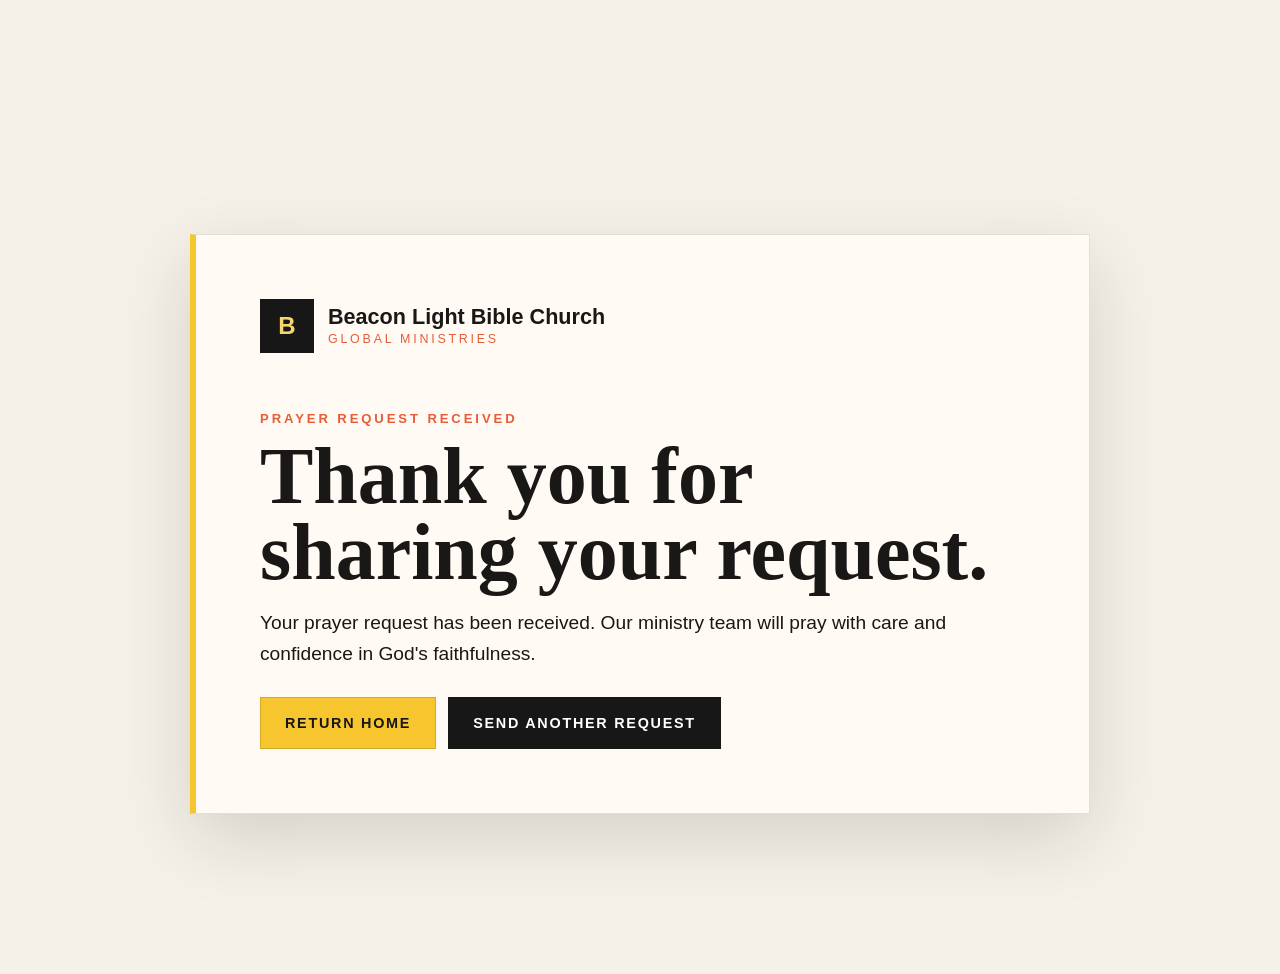
<file: thank-you.html>
<!DOCTYPE html>
<html lang="en">
<head>
  <meta charset="utf-8" />
  <meta name="viewport" content="width=device-width, initial-scale=1" />
  <title>Prayer Request Received | Beacon Light Bible Church</title>
  <meta name="description" content="Thank you for sharing your prayer request with Beacon Light Bible Church Global Ministries." />
  <link rel="stylesheet" href="styles.css?v=20260513-layout3" />
  <style>
    html {
      box-sizing: border-box;
    }

    *,
    *::before,
    *::after {
      box-sizing: inherit;
    }

    body.thank-you-page {
      margin: 0;
      min-height: 100vh;
      background: #f6f1e8;
      color: #191817;
      font-family: Arial, Helvetica, sans-serif;
    }

    .thank-you-wrap {
      width: 100%;
      min-height: 100vh;
      display: grid;
      place-items: center;
      padding: clamp(24px, 5vw, 72px);
    }

    .thank-you-card {
      width: min(900px, 100%);
      margin: 0 auto;
      padding: clamp(28px, 5vw, 64px);
      background: rgba(255, 252, 245, 0.96);
      border: 1px solid rgba(28, 26, 22, 0.12);
      border-left: 6px solid #f7c62f;
      box-shadow: 0 24px 70px rgba(0, 0, 0, 0.14);
    }

    .thank-you-brand {
      display: flex;
      align-items: center;
      gap: 14px;
      margin-bottom: clamp(32px, 5vw, 56px);
    }

    .thank-you-brand .logo-mark {
      width: 54px;
      height: 54px;
      display: grid;
      place-items: center;
      flex: 0 0 auto;
      background: #171717;
      color: #f7d66d;
      font-size: 1.5rem;
      font-weight: 900;
      line-height: 1;
    }

    .thank-you-brand strong {
      display: block;
      font-size: clamp(1.05rem, 2vw, 1.35rem);
      line-height: 1.1;
    }

    .thank-you-brand small {
      display: block;
      margin-top: 4px;
      color: #e55d39;
      font-size: 0.78rem;
      letter-spacing: 0.22em;
      text-transform: uppercase;
    }

    .thank-you-card .eyebrow {
      margin: 0 0 10px;
      color: #e55d39;
      font-size: 0.82rem;
      font-weight: 900;
      letter-spacing: 0.22em;
      text-transform: uppercase;
    }

    .thank-you-card h1 {
      max-width: 780px;
      margin: 0 0 18px;
      font-family: Georgia, "Times New Roman", serif;
      font-size: clamp(2.4rem, 7vw, 5rem);
      line-height: 0.95;
      letter-spacing: 0;
    }

    .thank-you-card > p:not(.eyebrow) {
      max-width: 760px;
      margin: 0;
      font-size: clamp(1rem, 1.6vw, 1.2rem);
      line-height: 1.6;
    }

    .thank-you-actions {
      display: flex;
      flex-wrap: wrap;
      gap: 12px;
      margin-top: 28px;
    }

    .thank-you-actions .button {
      min-height: 52px;
      display: inline-flex;
      align-items: center;
      justify-content: center;
      padding: 0 24px;
      border: 1px solid rgba(28, 26, 22, 0.16);
      color: #171717;
      font-size: 0.9rem;
      font-weight: 900;
      letter-spacing: 0.12em;
      text-decoration: none;
      text-transform: uppercase;
    }

    .thank-you-actions .button-primary {
      background: #f7c62f;
    }

    .thank-you-actions .button-secondary {
      background: #171717;
      color: #fff;
    }

    @media (max-width: 640px) {
      .thank-you-wrap {
        place-items: start center;
        padding: 22px;
      }

      .thank-you-card {
        padding: 26px 20px;
      }

      .thank-you-actions .button {
        width: 100%;
      }
    }
  </style>
</head>
<body class="thank-you-page">
  <main class="thank-you-wrap">
    <section class="thank-you-card">
      <div class="brand thank-you-brand" aria-label="Beacon Light Bible Church Global Ministries">
        <span class="logo-mark">B</span>
        <span>
          <strong>Beacon Light Bible Church</strong>
          <small>Global Ministries</small>
        </span>
      </div>

      <p class="eyebrow">Prayer request received</p>
      <h1>Thank you for sharing your request.</h1>
      <p>
        Your prayer request has been received. Our ministry team will pray with care and confidence in God's faithfulness.
      </p>

      <div class="thank-you-actions">
        <a class="button button-primary" href="/">Return Home</a>
        <a class="button button-secondary" href="/#prayer">Send Another Request</a>
      </div>
    </section>
  </main>
</body>
</html>
</file>
<file: styles.css>
:root {
  --header-height: 74px;
  --panel-height: calc(100vh - var(--header-height));
  --ink: #151515;
  --ink-2: #2f3d4a;
  --gold: #f4bd2f;
  --gold-light: #ffe18b;
  --paper: #f7f4ec;
  --white: #ffffff;
  --mist: #eef3f4;
  --sage: #627d75;
  --clay: #e2572f;
  --sky: #dbeaf4;
  --shadow: 0 24px 70px rgba(21, 21, 21, 0.16);
  --radius: 8px;
}

@supports (height: 100dvh) {
  :root {
    --panel-height: calc(100dvh - var(--header-height));
  }
}

* {
  box-sizing: border-box;
}

html {
  scroll-behavior: smooth;
  scroll-padding-top: var(--header-height);
}

@property --panel-progress {
  syntax: "<number>";
  inherits: false;
  initial-value: 0;
}

body {
  margin: 0;
  color: var(--ink);
  background: var(--paper);
  font-family: Arial, Helvetica, sans-serif;
  padding-top: var(--header-height);
}

main {
  scroll-snap-type: none;
}

body.nav-open {
  overflow: hidden;
}

.dove-flight {
  inset: var(--header-height) 0 auto;
  height: 220px;
  overflow: hidden;
  pointer-events: none;
  position: fixed;
  z-index: 3;
}

.dove {
  animation: dove-fly 8.5s cubic-bezier(0.22, 0.61, 0.36, 1) forwards;
  background: url("images/dove-real.webp") center / contain no-repeat;
  display: block;
  filter: drop-shadow(0 10px 18px rgba(0, 0, 0, 0.2));
  height: 78px;
  left: -220px;
  opacity: 0;
  position: absolute;
  transform: translate3d(0, 0, 0);
  width: 139px;
}

.dove-1 {
  animation-delay: 0.25s;
  animation-name: dove-fly-high;
  top: 28px;
}

.dove-2 {
  animation-delay: 0.85s;
  animation-name: dove-fly-middle;
  height: 63px;
  top: 86px;
  width: 113px;
}

.dove-3 {
  animation-delay: 1.45s;
  animation-name: dove-fly-low;
  height: 72px;
  top: 132px;
  width: 128px;
}

@keyframes dove-fly-high {
  0% {
    opacity: 0;
    transform: translate3d(-14vw, 28px, 0) rotate(-7deg) scaleX(0.94) scaleY(1.04);
  }

  12% {
    opacity: 0.38;
  }

  24% {
    transform: translate3d(18vw, -10px, 0) rotate(5deg) scaleX(1.03) scaleY(0.97);
  }

  48% {
    opacity: 0.36;
    transform: translate3d(50vw, -34px, 0) rotate(-2deg) scaleX(0.96) scaleY(1.03);
  }

  70% {
    transform: translate3d(80vw, -2px, 0) rotate(4deg) scaleX(1.02) scaleY(0.98);
  }

  88% {
    opacity: 0.32;
  }

  100% {
    opacity: 0;
    transform: translate3d(114vw, -18px, 0) rotate(-3deg) scaleX(0.96) scaleY(1.04);
  }
}

@keyframes dove-fly-middle {
  0% {
    opacity: 0;
    transform: translate3d(-14vw, 6px, 0) rotate(-3deg) scaleX(1.02) scaleY(0.98);
  }

  14% {
    opacity: 0.36;
  }

  28% {
    transform: translate3d(24vw, -22px, 0) rotate(6deg) scaleX(0.95) scaleY(1.05);
  }

  52% {
    opacity: 0.36;
    transform: translate3d(54vw, 8px, 0) rotate(-4deg) scaleX(1.04) scaleY(0.97);
  }

  74% {
    transform: translate3d(82vw, -24px, 0) rotate(3deg) scaleX(0.97) scaleY(1.03);
  }

  100% {
    opacity: 0;
    transform: translate3d(114vw, -4px, 0) rotate(-2deg) scaleX(1.01) scaleY(0.99);
  }
}

@keyframes dove-fly-low {
  0% {
    opacity: 0;
    transform: translate3d(-14vw, 10px, 0) rotate(-5deg) scaleX(0.97) scaleY(1.03);
  }

  16% {
    opacity: 0.34;
  }

  32% {
    transform: translate3d(24vw, 18px, 0) rotate(4deg) scaleX(1.03) scaleY(0.97);
  }

  56% {
    opacity: 0.34;
    transform: translate3d(58vw, -18px, 0) rotate(-3deg) scaleX(0.95) scaleY(1.04);
  }

  80% {
    opacity: 0.3;
    transform: translate3d(88vw, 10px, 0) rotate(4deg) scaleX(1.02) scaleY(0.98);
  }

  100% {
    opacity: 0;
    transform: translate3d(114vw, -8px, 0) rotate(-2deg) scaleX(0.98) scaleY(1.02);
  }
}

.scroll-panel {
  min-height: var(--panel-height);
  opacity: 1;
  scroll-margin-top: calc(var(--header-height) + 1px);
  scroll-snap-align: start;
  transform: none;
}

.scroll-panel.panel-active {
  position: relative;
  z-index: 2;
}

.hero.scroll-panel {
  opacity: 1;
  transform: none;
}

a {
  color: inherit;
  text-decoration: none;
}

img {
  display: block;
  max-width: 100%;
}

.site-header {
  align-items: center;
  background: rgba(255, 250, 240, 0.92);
  backdrop-filter: blur(18px);
  border-bottom: 1px solid rgba(16, 36, 62, 0.1);
  display: flex;
  justify-content: space-between;
  left: 0;
  padding: 12px clamp(18px, 4vw, 56px);
  position: fixed;
  right: 0;
  top: 0;
  transition: box-shadow 180ms ease;
  z-index: 20;
}

.site-header.scrolled {
  box-shadow: 0 10px 34px rgba(16, 36, 62, 0.14);
}

.brand {
  align-items: center;
  display: inline-flex;
  gap: 12px;
  max-width: min(34vw, 410px);
  min-width: 0;
}

.brand-mark {
  align-items: center;
  background: var(--ink);
  color: var(--gold-light);
  display: inline-flex;
  flex: 0 0 40px;
  font-size: 1.45rem;
  font-weight: 700;
  height: 40px;
  justify-content: center;
  width: 40px;
}

.brand strong,
.brand small {
  display: block;
  line-height: 1.05;
}

.brand strong {
  font-size: clamp(0.98rem, 1.35vw, 1.18rem);
}

.brand small {
  color: var(--clay);
  font-family: Arial, sans-serif;
  font-size: 0.72rem;
  letter-spacing: 0.16em;
  margin-top: 4px;
  text-transform: uppercase;
}

.site-nav {
  align-items: center;
  display: flex;
  gap: clamp(14px, 1.35vw, 24px);
  font-family: Arial, sans-serif;
  font-size: clamp(0.78rem, 0.78vw, 0.88rem);
  font-weight: 700;
  letter-spacing: 0.04em;
  text-transform: uppercase;
}

.site-nav a {
  position: relative;
}

.site-nav a::after {
  background: var(--gold);
  bottom: -8px;
  content: "";
  height: 2px;
  left: 0;
  position: absolute;
  transform: scaleX(0);
  transform-origin: left;
  transition: transform 160ms ease;
  width: 100%;
}

.site-nav a:hover::after,
.site-nav a.active::after {
  transform: scaleX(1);
}

.site-nav a.active {
  color: var(--ink);
}

.nav-toggle {
  background: transparent;
  border: 0;
  display: none;
  height: 42px;
  padding: 9px;
  width: 42px;
}

.nav-toggle span {
  background: var(--ink);
  display: block;
  height: 2px;
  margin: 5px 0;
  width: 24px;
}

.hero {
  align-items: center;
  display: grid;
  gap: clamp(28px, 5vw, 82px);
  grid-template-columns: minmax(0, 0.94fr) minmax(320px, 0.46fr);
  min-height: var(--panel-height);
  overflow: hidden;
  padding: clamp(24px, 4vh, 44px) clamp(20px, 6vw, 76px);
  position: relative;
}

.hero-media,
.hero-shade {
  inset: 0;
  position: absolute;
}

.hero-media {
  background-image: url("https://unsplash.com/photos/5AoQbO_-TYo/download?force=true");
  background-position: center;
  background-size: cover;
  transform: scale(1.02);
}

.hero-shade {
  animation: hero-opening-shade 8.5s ease-out forwards;
  background:
    linear-gradient(90deg, rgba(10, 10, 10, 0.94) 0%, rgba(10, 10, 10, 0.78) 42%, rgba(10, 10, 10, 0.34) 100%),
    linear-gradient(0deg, rgba(21, 21, 21, 0.62) 0%, transparent 42%);
}

@keyframes hero-opening-shade {
  0%,
  58% {
    background:
      linear-gradient(90deg, rgba(10, 10, 10, 0.94) 0%, rgba(10, 10, 10, 0.78) 42%, rgba(10, 10, 10, 0.34) 100%),
      linear-gradient(0deg, rgba(21, 21, 21, 0.62) 0%, transparent 42%);
  }

  100% {
    background:
      linear-gradient(90deg, rgba(10, 10, 10, 0.88) 0%, rgba(10, 10, 10, 0.66) 42%, rgba(10, 10, 10, 0.16) 100%),
      linear-gradient(0deg, rgba(21, 21, 21, 0.52) 0%, transparent 42%);
  }
}

.hero-content {
  color: var(--white);
  max-width: 620px;
  padding: 0;
  position: relative;
  z-index: 4;
}

.eyebrow,
.section-kicker {
  color: var(--gold-light);
  font-family: Arial, sans-serif;
  font-size: 0.78rem;
  font-weight: 800;
  letter-spacing: 0.18em;
  margin: 0 0 12px;
  text-transform: uppercase;
}

.eyebrow.dark,
.section-kicker {
  color: var(--clay);
}

.script-accent {
  color: var(--gold);
  font-family: "Brush Script MT", "Segoe Script", "Lucida Handwriting", cursive;
  font-size: clamp(2.05rem, 4vw, 3.7rem);
  line-height: 0.95;
  margin: -4px 0 16px;
}

h1,
h2,
h3,
p {
  margin-top: 0;
}

h1 {
  font-family: Georgia, "Times New Roman", serif;
  font-size: clamp(2rem, 3vw, 3rem);
  line-height: 0.96;
  margin-bottom: 14px;
  max-width: 560px;
}

.hero h1 {
  text-shadow: 0 3px 20px rgba(0, 0, 0, 0.5);
}

h2 {
  font-family: Georgia, "Times New Roman", serif;
  font-size: clamp(2.05rem, 4vw, 4.5rem);
  line-height: 1;
  margin-bottom: 22px;
}

h3 {
  font-family: Georgia, "Times New Roman", serif;
  font-size: 1.45rem;
  line-height: 1.1;
  margin-bottom: 14px;
}

p {
  font-size: 1.05rem;
  line-height: 1.58;
}

.hero-copy {
  color: rgba(255, 255, 255, 0.88);
  font-family: Arial, sans-serif;
  font-size: clamp(0.94rem, 1.12vw, 1.04rem);
  line-height: 1.42;
  margin-bottom: 12px;
  max-width: 560px;
}

.hero-newcomer {
  color: var(--gold-light);
  font-family: Arial, sans-serif;
  font-size: 0.82rem;
  font-weight: 800;
  letter-spacing: 0.03em;
  margin: 10px 0 0;
  max-width: 620px;
}

.hero-actions {
  display: flex;
  flex-wrap: wrap;
  gap: 12px;
  margin-top: 16px;
}

.button {
  align-items: center;
  border: 1px solid transparent;
  display: inline-flex;
  font-family: Arial, sans-serif;
  font-size: 0.86rem;
  font-weight: 800;
  justify-content: center;
  letter-spacing: 0.08em;
  min-height: 38px;
  padding: 9px 17px;
  text-transform: uppercase;
  transition: transform 160ms ease, background 160ms ease, color 160ms ease;
}

.button:hover {
  transform: translateY(-2px);
}

.button-primary {
  background: var(--gold);
  color: #122035;
}

.button-secondary {
  border-color: rgba(255, 255, 255, 0.58);
  color: var(--white);
}

.button-dark {
  background: var(--ink);
  color: var(--white);
  margin-top: 10px;
}

.button-outline-dark {
  border-color: rgba(16, 36, 62, 0.3);
  color: var(--ink);
}

.hero-panel {
  background: rgba(255, 250, 240, 0.94);
  box-shadow: var(--shadow);
  justify-self: end;
  max-width: 342px;
  padding: 18px;
  position: relative;
  z-index: 5;
}

.hero-panel span {
  color: var(--clay);
  display: block;
  font-family: Arial, sans-serif;
  font-size: 0.76rem;
  font-weight: 800;
  letter-spacing: 0.16em;
  margin-bottom: 10px;
  text-transform: uppercase;
}

.hero-panel strong {
  display: block;
  font-size: 1.28rem;
  margin-bottom: 8px;
}

.hero-panel p {
  font-family: Arial, sans-serif;
  font-size: 0.9rem;
  margin-bottom: 0;
}

.panel-link {
  color: var(--clay);
  display: inline-block;
  font-family: Arial, sans-serif;
  font-size: 0.78rem;
  font-weight: 900;
  letter-spacing: 0.1em;
  margin-top: 16px;
  text-transform: uppercase;
}

.section {
  padding: clamp(22px, 3.4vh, 38px) clamp(20px, 6vw, 76px);
}

.intro-grid {
  align-items: center;
  display: grid;
  gap: clamp(18px, 2.8vw, 34px);
  grid-template-columns: minmax(0, 0.95fr) minmax(280px, 0.72fr);
  grid-template-rows: auto auto;
}

.intro h2 {
  font-size: clamp(1.9rem, 3.15vw, 3.45rem);
  margin-bottom: clamp(14px, 2vh, 22px);
}

.intro-copy p {
  font-size: clamp(0.96rem, 1.12vw, 1.05rem);
  line-height: 1.48;
}

.intro-copy {
  font-family: Arial, sans-serif;
}

.welcome-points {
  display: flex;
  flex-wrap: wrap;
  gap: 9px;
  margin-top: clamp(14px, 2.2vh, 22px);
}

.welcome-points span {
  background: rgba(244, 189, 47, 0.18);
  border: 1px solid rgba(244, 189, 47, 0.38);
  color: #49340a;
  font-size: 0.78rem;
  font-weight: 900;
  letter-spacing: 0.06em;
  padding: 9px 11px;
  text-transform: uppercase;
}

.welcome-photo {
  align-self: stretch;
  border-radius: var(--radius);
  box-shadow: var(--shadow);
  grid-row: span 2;
  margin: 0;
  min-height: 0;
  overflow: hidden;
  position: relative;
}

.welcome-photo::after {
  background: linear-gradient(180deg, transparent 28%, rgba(0, 0, 0, 0.68) 100%);
  content: "";
  inset: 0;
  position: absolute;
}

.welcome-photo img {
  height: 100%;
  object-fit: cover;
  object-position: 40% 42%;
  width: 100%;
}

.welcome-photo figcaption {
  bottom: 0;
  color: var(--white);
  left: 0;
  padding: clamp(18px, 2.4vw, 28px);
  position: absolute;
  right: 0;
  z-index: 1;
}

.welcome-photo figcaption span,
.welcome-note span {
  color: var(--gold-light);
  display: block;
  font-family: Arial, sans-serif;
  font-size: 0.72rem;
  font-weight: 900;
  letter-spacing: 0.14em;
  margin-bottom: 8px;
  text-transform: uppercase;
}

.welcome-photo figcaption strong {
  display: block;
  font-family: Georgia, "Times New Roman", serif;
  font-size: clamp(1.2rem, 2vw, 1.65rem);
  line-height: 1.05;
}

.welcome-note {
  background: var(--ink);
  color: var(--white);
  max-width: 620px;
  padding: clamp(18px, 2.6vw, 28px);
}

.welcome-note p {
  color: rgba(255, 255, 255, 0.82);
  font-family: Arial, sans-serif;
  font-size: clamp(0.9rem, 1vw, 1rem);
  line-height: 1.45;
  margin-bottom: 12px;
}

.welcome-note a {
  color: var(--gold-light);
  font-family: Arial, sans-serif;
  font-size: 0.78rem;
  font-weight: 900;
  letter-spacing: 0.1em;
  text-transform: uppercase;
}

.new-here {
  background: var(--white);
  border-bottom: 1px solid rgba(16, 36, 62, 0.1);
  display: flex;
  flex-direction: column;
  gap: clamp(14px, 2.2vh, 22px);
  justify-content: center;
}

.new-layout {
  align-items: center;
  display: grid;
  gap: clamp(20px, 4vw, 54px);
  grid-template-columns: minmax(0, 0.94fr) minmax(260px, 0.56fr);
}

.new-copy {
  max-width: 820px;
}

.new-copy p {
  font-family: Arial, sans-serif;
}

.new-copy .script-accent {
  font-size: clamp(1.65rem, 3vw, 2.7rem);
  margin-bottom: 8px;
}

.new-copy h2 {
  font-size: clamp(1.7rem, 2.9vw, 3.1rem);
  margin-bottom: 12px;
}

.new-copy > p:not(.eyebrow):not(.script-accent) {
  font-size: clamp(0.95rem, 1.1vw, 1.04rem);
  line-height: 1.42;
  max-width: 760px;
}

.new-photo {
  aspect-ratio: 16 / 9;
  border-radius: var(--radius);
  box-shadow: 0 18px 48px rgba(21, 21, 21, 0.14);
  margin: 0;
  max-height: 180px;
  min-height: 135px;
  overflow: hidden;
}

.new-photo img {
  display: block;
  height: 100%;
  object-fit: cover;
  width: 100%;
}

.new-steps {
  display: grid;
  gap: clamp(12px, 1.4vw, 18px);
  grid-template-columns: repeat(3, minmax(0, 1fr));
}

.new-steps article {
  background: var(--paper);
  border: 1px solid rgba(16, 36, 62, 0.1);
  border-radius: var(--radius);
  min-height: 178px;
  padding: clamp(16px, 2vw, 22px);
}

.new-steps span {
  align-items: center;
  background: var(--ink);
  color: var(--gold-light);
  display: inline-flex;
  font-family: Arial, sans-serif;
  font-weight: 900;
  height: 30px;
  justify-content: center;
  margin-bottom: 16px;
  width: 30px;
}

.new-steps h3 {
  font-size: clamp(1.2rem, 1.8vw, 1.65rem);
  line-height: 1.02;
  margin-bottom: 10px;
}

.new-steps p {
  font-family: Arial, sans-serif;
  font-size: 0.94rem;
  line-height: 1.42;
}

.new-actions {
  display: flex;
  flex-wrap: wrap;
  gap: 12px;
  margin-top: 0;
}

.pathways {
  align-items: stretch;
  background: var(--white);
  display: grid;
  gap: 1px;
  grid-template-columns: repeat(3, minmax(0, 1fr));
  padding-bottom: 0;
  padding-top: 0;
}

.pathways article {
  background: var(--white);
  border-right: 1px solid rgba(16, 36, 62, 0.1);
  display: flex;
  flex-direction: column;
  justify-content: center;
  min-height: var(--panel-height);
  padding: clamp(34px, 5vw, 58px);
}

.path-number {
  color: var(--gold);
  display: block;
  font-family: Arial, sans-serif;
  font-size: 0.78rem;
  font-weight: 900;
  letter-spacing: 0.2em;
  margin-bottom: 34px;
}

.pathways p,
.split-content p,
.section-heading p,
.feature-card p,
.prayer-copy p,
.contact p {
  font-family: Arial, sans-serif;
}

.split {
  align-items: stretch;
  background: var(--mist);
  display: grid;
  gap: 0;
  grid-template-columns: minmax(0, 0.9fr) minmax(0, 1fr);
  padding: 0;
}

.split-media {
  min-height: var(--panel-height);
}

.gather-media {
  background-image: url("https://images.pexels.com/photos/25752564/pexels-photo-25752564.jpeg?auto=compress&cs=tinysrgb&w=1600");
  background-position: center;
  background-size: cover;
  position: relative;
}

.gather-media::after {
  background: linear-gradient(180deg, transparent 35%, rgba(0, 0, 0, 0.68) 100%);
  content: "";
  inset: 0;
  position: absolute;
}

.join-photo-note {
  bottom: clamp(20px, 3vw, 34px);
  color: var(--white);
  left: clamp(20px, 3vw, 34px);
  max-width: 340px;
  position: absolute;
  right: clamp(20px, 3vw, 34px);
  z-index: 1;
}

.join-photo-note span {
  color: var(--gold-light);
  display: block;
  font-family: Arial, sans-serif;
  font-size: 0.72rem;
  font-weight: 900;
  letter-spacing: 0.14em;
  margin-bottom: 8px;
  text-transform: uppercase;
}

.join-photo-note strong {
  display: block;
  font-family: Georgia, "Times New Roman", serif;
  font-size: clamp(1.35rem, 2.6vw, 2.15rem);
  line-height: 1.05;
}

.split-content {
  align-self: center;
  padding: clamp(54px, 7vw, 96px);
}

.join-section .split-content {
  padding: clamp(34px, 5vw, 70px);
}

.join-section h2 {
  font-size: clamp(1.8rem, 3vw, 3.25rem);
  margin-bottom: 14px;
}

.join-section .split-content > p:not(.eyebrow) {
  font-size: clamp(0.96rem, 1.1vw, 1.05rem);
  line-height: 1.5;
}

.info-list {
  border-top: 1px solid rgba(16, 36, 62, 0.15);
  margin: clamp(18px, 3vh, 26px) 0;
}

.info-list div {
  border-bottom: 1px solid rgba(16, 36, 62, 0.15);
  display: grid;
  gap: 12px;
  grid-template-columns: minmax(160px, 0.36fr) minmax(0, 1fr);
  padding: clamp(12px, 2vh, 16px) 0;
}

.info-list strong {
  font-size: clamp(0.96rem, 1.2vw, 1.05rem);
}

.info-list span {
  font-family: Arial, sans-serif;
  font-size: 0.94rem;
  line-height: 1.42;
}

.just-for-you {
  align-content: start;
  background:
    linear-gradient(90deg, rgba(21, 21, 21, 0.86) 0%, rgba(21, 21, 21, 0.58) 48%, rgba(21, 21, 21, 0.22) 100%),
    url("images/outreach-teaching.jpg") center / cover no-repeat;
  color: var(--white);
  display: grid;
  gap: clamp(12px, 2vh, 22px);
  grid-template-columns: 1fr;
  overflow: visible;
}

.just-for-you .eyebrow {
  color: var(--gold-light);
}

.just-for-you-intro {
  align-items: end;
  display: grid;
  gap: clamp(14px, 2.2vw, 30px);
  grid-template-columns: minmax(0, 0.98fr) minmax(280px, 0.52fr);
  max-width: 1220px;
}

.just-for-you h2 {
  font-size: clamp(1.45rem, 2.55vw, 2.75rem);
  line-height: 0.98;
  margin-bottom: 8px;
}

.just-for-you-intro > p {
  color: rgba(255, 255, 255, 0.88);
  font-size: clamp(0.9rem, 1.02vw, 1rem);
  line-height: 1.3;
  max-width: 780px;
}

.scripture-card {
  backdrop-filter: blur(10px);
  background: rgba(255, 255, 255, 0.12);
  border-left: 4px solid var(--gold);
  margin-top: 0;
  padding: clamp(12px, 1.35vw, 18px);
}

.scripture-card strong {
  color: var(--gold-light);
  display: block;
  font-family: Arial, sans-serif;
  font-size: 0.74rem;
  letter-spacing: 0.12em;
  margin-bottom: 6px;
  text-transform: uppercase;
}

.scripture-card p {
  color: rgba(255, 255, 255, 0.88);
  font-size: clamp(0.72rem, 0.82vw, 0.84rem);
  line-height: 1.26;
  margin: 0;
}

.just-for-you-grid {
  display: grid;
  gap: clamp(9px, 1vw, 14px);
  grid-template-columns: repeat(3, minmax(0, 1fr));
}

.just-for-you-grid article {
  background: rgba(255, 250, 240, 0.94);
  border: 1px solid rgba(255, 255, 255, 0.2);
  border-radius: var(--radius);
  color: var(--ink);
  min-height: 0;
  padding: clamp(11px, 1.15vw, 16px);
}

.just-for-you-grid span {
  color: var(--clay);
  display: block;
  font-family: Arial, sans-serif;
  font-size: 0.66rem;
  font-weight: 800;
  letter-spacing: 0.14em;
  margin-bottom: 6px;
  text-transform: uppercase;
}

.just-for-you-grid h3 {
  font-size: clamp(0.9rem, 1.05vw, 1.08rem);
  line-height: 1.05;
  margin-bottom: 6px;
}

.just-for-you-grid p,
.just-for-you-grid strong {
  font-family: Arial, sans-serif;
  font-size: clamp(0.7rem, 0.78vw, 0.82rem);
  line-height: 1.22;
}

.just-for-you-grid p {
  margin-bottom: 7px;
}

.just-for-you-grid strong {
  display: block;
  overflow-wrap: anywhere;
}

.app-card,
.facebook-card {
  background: rgba(255, 225, 139, 0.95) !important;
}

.outreach {
  background: var(--paper);
  display: flex;
  flex-direction: column;
  justify-content: center;
}

.resources {
  background: var(--white);
  display: flex;
  flex-direction: column;
  justify-content: center;
  gap: clamp(8px, 1.4vh, 14px);
  overflow: visible;
  padding-bottom: clamp(12px, 2vh, 22px);
  padding-top: clamp(12px, 2vh, 22px);
}

.resources .section-heading {
  max-width: 980px;
}

.resources .section-heading h2 {
  font-size: clamp(1.55rem, 2.25vw, 2.45rem);
  line-height: 0.98;
  margin-bottom: 6px;
}

.resources .section-heading p:not(.eyebrow) {
  font-size: clamp(0.86rem, 1vw, 0.95rem);
  line-height: 1.32;
  max-width: 820px;
}

.book-grid {
  align-items: center;
  display: grid;
  gap: clamp(12px, 1.7vw, 22px);
  grid-template-columns: repeat(3, minmax(0, 1fr));
  justify-items: center;
  margin-top: 0;
}

.book-card {
  background: transparent;
  border: 1px solid rgba(21, 21, 21, 0.1);
  border-radius: var(--radius);
  box-shadow: 0 16px 44px rgba(21, 21, 21, 0.08);
  display: flex;
  flex-direction: column;
  height: auto;
  min-height: 0;
  overflow: hidden;
  position: relative;
  width: min(100%, clamp(230px, 17vw, 292px));
}

.book-card img {
  aspect-ratio: 1 / 1;
  background: #fffaf0;
  display: block;
  height: auto;
  object-fit: contain;
  object-position: center;
  width: 100%;
}

.book-card span {
  background: rgba(21, 21, 21, 0.86);
  color: var(--white);
  display: block;
  font-size: 0.68rem;
  font-weight: 900;
  letter-spacing: 0.08em;
  min-height: 32px;
  padding: 9px 12px;
  text-align: center;
  text-transform: uppercase;
  transition: background 160ms ease, transform 160ms ease;
}

.book-card:hover span {
  background: var(--clay);
  transform: translateY(-2px);
}

.section-heading {
  max-width: 820px;
}

.section-heading h2 {
  margin-bottom: 10px;
}

.section-heading p:not(.eyebrow) {
  font-size: clamp(0.94rem, 1.08vw, 1.04rem);
  line-height: 1.46;
}

.scroll-panel h2 {
  font-size: clamp(1.75rem, 2.65vw, 3rem);
}

.outreach-showcase {
  display: grid;
  gap: 14px;
  grid-template-columns: minmax(0, 1.08fr) repeat(3, minmax(0, 0.8fr));
  grid-template-rows: repeat(2, minmax(0, 1fr));
  margin-top: clamp(14px, 2.2vh, 24px);
  min-height: min(388px, 43vh);
}

.outreach-photo {
  border-radius: var(--radius);
  box-shadow: 0 18px 54px rgba(21, 21, 21, 0.16);
  min-height: 0;
  overflow: hidden;
  position: relative;
}

.outreach-photo-large {
  grid-row: span 2;
}

.outreach-photo-wide {
  grid-column: span 2;
}

.outreach-photo img {
  height: 100%;
  object-fit: cover;
  width: 100%;
}

.outreach-photo::after {
  background: linear-gradient(180deg, transparent 35%, rgba(0, 0, 0, 0.72) 100%);
  content: "";
  inset: 0;
  position: absolute;
}

.outreach-photo div {
  bottom: 0;
  color: var(--white);
  left: 0;
  padding: clamp(14px, 1.8vw, 22px);
  position: absolute;
  right: 0;
  z-index: 1;
}

.outreach-photo span {
  color: var(--gold-light);
  display: block;
  font-size: 0.74rem;
  font-weight: 900;
  letter-spacing: 0.14em;
  margin-bottom: 6px;
  text-transform: uppercase;
}

.outreach-photo h3 {
  font-size: clamp(0.98rem, 1.42vw, 1.55rem);
  margin: 0;
}

.outreach-photo-large h3 {
  font-size: clamp(1.25rem, 2.1vw, 1.95rem);
}

.verse-band {
  background: var(--ink);
  color: var(--white);
  display: flex;
  flex-direction: column;
  justify-content: center;
  min-height: var(--panel-height);
  padding: clamp(64px, 8vw, 110px) clamp(20px, 6vw, 76px);
  text-align: center;
}

.verse-band p {
  font-size: clamp(2rem, 4.8vw, 5rem);
  line-height: 1.05;
  margin: 0 auto 18px;
  max-width: 1040px;
}

.verse-band span {
  color: var(--gold-light);
  font-family: Arial, sans-serif;
  font-weight: 800;
  letter-spacing: 0.14em;
  text-transform: uppercase;
}

.prayer {
  align-items: center;
  background: var(--white);
  display: grid;
  gap: clamp(34px, 6vw, 90px);
  grid-template-columns: minmax(0, 0.86fr) minmax(320px, 0.72fr);
}

.prayer-form {
  background: var(--paper);
  border: 1px solid rgba(16, 36, 62, 0.1);
  border-radius: var(--radius);
  box-shadow: var(--shadow);
  display: grid;
  gap: 18px;
  padding: clamp(24px, 4vw, 38px);
}

label {
  display: grid;
  font-family: Arial, sans-serif;
  font-size: 0.78rem;
  font-weight: 800;
  gap: 8px;
  letter-spacing: 0.08em;
  text-transform: uppercase;
}

input,
textarea {
  background: var(--white);
  border: 1px solid rgba(16, 36, 62, 0.18);
  color: var(--ink);
  font: 1rem Arial, sans-serif;
  padding: 14px 14px;
  width: 100%;
}

input:focus,
textarea:focus {
  border-color: var(--gold);
  outline: 3px solid rgba(201, 151, 59, 0.2);
}

textarea {
  resize: vertical;
}

.give-section {
  align-items: center;
  background:
    radial-gradient(circle at 18% 18%, rgba(244, 189, 47, 0.18), transparent 30%),
    linear-gradient(135deg, #fffaf0 0%, #f2eee5 100%);
  display: grid;
  gap: clamp(24px, 4.5vw, 58px);
  grid-template-columns: minmax(0, 0.88fr) minmax(300px, 0.58fr);
}

.give-copy {
  max-width: 820px;
}

.give-copy p,
.privacy-section p {
  font-family: Arial, Helvetica, sans-serif;
}

.giving-impact {
  display: grid;
  gap: 10px;
  grid-template-columns: repeat(3, minmax(0, 1fr));
  margin: clamp(18px, 2.8vh, 28px) 0 clamp(16px, 2.4vh, 24px);
  max-width: 720px;
}

.giving-impact span {
  background: rgba(255, 255, 255, 0.72);
  border: 1px solid rgba(21, 21, 21, 0.1);
  border-top: 4px solid var(--gold);
  box-shadow: 0 14px 34px rgba(21, 21, 21, 0.07);
  font-family: Arial, Helvetica, sans-serif;
  font-size: 0.78rem;
  font-weight: 900;
  letter-spacing: 0.08em;
  padding: 16px 14px;
  text-transform: uppercase;
}

.giving-visual {
  border-radius: var(--radius);
  box-shadow: var(--shadow);
  min-height: 390px;
  overflow: hidden;
  position: relative;
}

.giving-visual::after {
  background:
    linear-gradient(180deg, transparent 20%, rgba(0, 0, 0, 0.72) 100%),
    linear-gradient(90deg, rgba(0, 0, 0, 0.22), transparent 55%);
  content: "";
  inset: 0;
  position: absolute;
}

.giving-visual img {
  height: 100%;
  object-fit: cover;
  object-position: 44% 48%;
  width: 100%;
}

.giving-note {
  bottom: 0;
  color: var(--white);
  left: 0;
  padding: clamp(18px, 2.4vw, 28px);
  position: absolute;
  right: 0;
  z-index: 1;
}

.giving-note span {
  color: var(--gold-light);
  display: block;
  font-family: Arial, Helvetica, sans-serif;
  font-size: 0.72rem;
  font-weight: 900;
  letter-spacing: 0.14em;
  margin-bottom: 8px;
  text-transform: uppercase;
}

.giving-note h3 {
  color: var(--white);
  font-size: clamp(1.25rem, 2vw, 1.8rem);
  margin-bottom: 8px;
}

.giving-note p {
  color: rgba(255, 255, 255, 0.84);
  font-family: Arial, Helvetica, sans-serif;
  font-size: 0.95rem;
  line-height: 1.42;
  margin-bottom: 0;
}

.privacy-section {
  background: var(--white);
  border-top: 1px solid rgba(21, 21, 21, 0.1);
  display: flex;
  flex-direction: column;
  justify-content: center;
}

.privacy-section h2 {
  max-width: 800px;
}

.privacy-grid {
  display: grid;
  gap: 18px;
  grid-template-columns: repeat(3, minmax(0, 1fr));
  margin-top: 34px;
}

.privacy-grid article {
  background: var(--paper);
  border: 1px solid rgba(21, 21, 21, 0.1);
  border-radius: var(--radius);
  padding: 28px;
}

.hidden {
  display: none;
}

.contact {
  align-items: center;
  background: var(--mist);
  display: grid;
  gap: 34px;
  grid-template-columns: minmax(0, 1fr) minmax(300px, 0.65fr);
}

.contact-card {
  background: var(--ink);
  border-radius: var(--radius);
  color: var(--white);
  min-width: 0;
  padding: clamp(28px, 4vw, 44px);
}

.contact-card a {
  color: var(--gold-light);
  display: block;
  font-family: Arial, sans-serif;
  font-size: clamp(1rem, 1.4vw, 1.18rem);
  font-weight: 800;
  line-height: 1.35;
  margin-bottom: 22px;
  overflow-wrap: break-word;
  word-break: normal;
}

.contact-card .small-link {
  border-top: 1px solid rgba(255, 255, 255, 0.16);
  font-size: 0.88rem;
  letter-spacing: 0.08em;
  margin: 24px 0 0;
  padding-top: 18px;
  text-transform: uppercase;
}

.site-footer {
  align-items: center;
  background: #071426;
  color: var(--white);
  display: flex;
  gap: 20px;
  justify-content: space-between;
  padding: 34px clamp(20px, 6vw, 76px);
}

.site-footer p {
  color: rgba(255, 255, 255, 0.72);
  font-family: Arial, sans-serif;
  font-size: 0.95rem;
  margin-bottom: 0;
}

.site-footer a {
  color: var(--gold-light);
  font-family: Arial, sans-serif;
  font-size: 0.84rem;
  font-weight: 800;
  letter-spacing: 0.1em;
  text-transform: uppercase;
}

.footer-links {
  display: flex;
  flex-wrap: wrap;
  gap: 18px;
}

.subpage {
  background: var(--paper);
}

.subpage .site-header {
  position: fixed;
}

.subpage-nav {
  display: flex;
}

.page-shell {
  padding-top: 42px;
}

.page-hero {
  padding: clamp(70px, 8vw, 120px) clamp(20px, 6vw, 76px) clamp(36px, 5vw, 70px);
}

.page-hero h1 {
  color: var(--ink);
  font-size: clamp(2.8rem, 7vw, 5.8rem);
  max-width: 860px;
}

.page-hero p {
  font-family: Arial, sans-serif;
  max-width: 720px;
}

.giving-panel,
.policy-content {
  background: var(--white);
  border-top: 1px solid rgba(16, 36, 62, 0.1);
  display: grid;
  gap: clamp(28px, 5vw, 64px);
  grid-template-columns: minmax(0, 1fr) minmax(280px, 0.42fr);
  padding: clamp(48px, 7vw, 90px) clamp(20px, 6vw, 76px);
}

.giving-panel p,
.policy-content p {
  font-family: Arial, sans-serif;
}

.policy-content {
  display: block;
  max-width: none;
}

.policy-content h2 {
  font-size: clamp(1.45rem, 2.5vw, 2.3rem);
  margin-top: 32px;
}

.policy-content h2:first-child {
  margin-top: 0;
}

.policy-content a {
  color: var(--clay);
  font-weight: 700;
}

@media (min-width: 901px) {
  h1 {
    font-size: clamp(2rem, 3vw, 3.05rem);
  }

  p {
    line-height: 1.48;
  }

  .hero {
    display: grid;
    padding: clamp(16px, 2.6vh, 30px) clamp(20px, 6vw, 76px);
    height: var(--panel-height);
    min-height: var(--panel-height);
  }

  .hero-content {
    max-width: 580px;
    padding: 0;
    transform: translateY(-16px);
  }

  .hero-copy {
    font-size: clamp(0.94rem, 1.08vw, 1.04rem);
    line-height: 1.46;
    max-width: 560px;
  }

  .hero-newcomer {
    font-size: 0.8rem;
    margin-top: 9px;
  }

  .hero-actions {
    gap: 10px;
    margin-top: 14px;
  }

  .button {
    min-height: 38px;
    padding: 9px 17px;
  }

  .hero-panel {
    max-width: 340px;
    padding: 18px;
  }

  .hero-panel p {
    font-size: 0.86rem;
    line-height: 1.4;
  }

  .section.scroll-panel,
  .verse-band.scroll-panel,
  .pathways.scroll-panel,
  .split.scroll-panel {
    height: auto;
    min-height: var(--panel-height);
    overflow: visible;
  }

  .section.scroll-panel {
    padding-bottom: clamp(16px, 2.5vh, 28px);
    padding-top: clamp(16px, 2.5vh, 28px);
  }

  .split.scroll-panel,
  .pathways.scroll-panel {
    padding: 0;
  }

  .intro,
  .just-for-you,
  .outreach,
  .resources,
  .prayer,
  .give-section,
  .contact,
  .privacy-section {
    align-content: start;
  }

  .intro h2,
  .scroll-panel h2 {
    font-size: clamp(1.7rem, 2.45vw, 2.75rem);
    line-height: 1.02;
  }

  .intro-copy p,
  .split-content p,
  .section-heading p,
  .feature-card p,
  .give-copy p,
  .prayer-copy p,
  .contact p,
  .privacy-grid p {
    font-size: clamp(0.88rem, 1vw, 0.98rem);
    line-height: 1.42;
  }

  .section-heading h2 {
    margin-bottom: 8px;
  }

  .eyebrow,
  .section-kicker {
    margin-bottom: 9px;
  }

  .intro-grid {
    gap: clamp(22px, 3vw, 36px);
  }

  .welcome-photo {
    height: clamp(260px, 38vh, 380px);
  }

  .welcome-note {
    align-self: start;
  }

  .pathways article {
    min-height: var(--panel-height);
    padding: clamp(26px, 4vw, 46px);
  }

  .path-number {
    margin-bottom: 22px;
  }

  .pathways h3 {
    font-size: clamp(1.35rem, 2vw, 1.9rem);
  }

  .pathways p {
    font-size: clamp(0.9rem, 1vw, 0.98rem);
    line-height: 1.42;
  }

  .split-media {
    min-height: var(--panel-height);
  }

  .join-section .split-content,
  .split-content {
    padding: clamp(26px, 4.5vw, 58px);
  }

  .join-section h2 {
    font-size: clamp(1.65rem, 2.45vw, 2.7rem);
    margin-bottom: 10px;
  }

  .info-list {
    margin: clamp(14px, 2vh, 20px) 0;
  }

  .info-list div {
    gap: 10px;
    padding: clamp(9px, 1.45vh, 13px) 0;
  }

  .info-list strong,
  .info-list span {
    font-size: clamp(0.86rem, 0.98vw, 0.96rem);
    line-height: 1.32;
  }

  .just-for-you {
    gap: clamp(20px, 2.4vw, 34px);
  }

  .just-for-you h2 {
    font-size: clamp(1.5rem, 2.45vw, 2.7rem);
  }

  .just-for-you-grid {
    gap: 9px;
  }

  .just-for-you-grid article {
    padding: clamp(10px, 1vw, 14px);
  }

  .scripture-card {
    padding: clamp(10px, 1vw, 14px);
  }

  .resources {
    gap: 8px;
  }

  .resources .section-heading h2 {
    font-size: clamp(1.4rem, 2vw, 2.15rem);
  }

  .book-grid {
    gap: clamp(10px, 1.4vw, 18px);
  }

  .book-card {
    width: min(100%, clamp(198px, 15.2vw, 258px));
  }

  .book-card span {
    min-height: 30px;
    padding: 8px 10px;
  }

  .outreach .section-heading {
    max-width: 760px;
  }

  .outreach-showcase {
    gap: 10px;
    height: clamp(286px, 38vh, 360px);
    margin-top: clamp(10px, 1.6vh, 18px);
    min-height: 0;
  }

  .outreach-photo div {
    padding: clamp(11px, 1.4vw, 17px);
  }

  .outreach-photo h3 {
    font-size: clamp(0.88rem, 1.2vw, 1.25rem);
  }

  .outreach-photo-large h3 {
    font-size: clamp(1.1rem, 1.7vw, 1.55rem);
  }

  .verse-band {
    min-height: var(--panel-height);
    padding-bottom: clamp(36px, 6vh, 72px);
    padding-top: clamp(36px, 6vh, 72px);
  }

  .verse-band p {
    font-size: clamp(1.9rem, 4.1vw, 4.35rem);
  }

  .prayer {
    align-items: center;
    gap: clamp(24px, 4vw, 58px);
  }

  .prayer-form {
    gap: 10px;
    padding: clamp(18px, 2.3vw, 26px);
  }

  label {
    gap: 6px;
  }

  input,
  textarea {
    padding: 10px 12px;
  }

  .prayer-form textarea {
    max-height: 112px;
  }

  .give-section,
  .contact {
    gap: clamp(22px, 4vw, 52px);
  }

  .giving-visual {
    height: clamp(330px, 45vh, 430px);
    min-height: 0;
  }

  .contact-card {
    padding: clamp(20px, 3vw, 32px);
  }

  .giving-note {
    padding: clamp(20px, 3vw, 32px);
  }

  .privacy-grid {
    gap: 14px;
    margin-top: clamp(14px, 2vh, 22px);
  }

  .privacy-grid article {
    padding: clamp(16px, 2vw, 22px);
  }

  .privacy-grid h3 {
    font-size: clamp(1.15rem, 1.5vw, 1.35rem);
  }
}

@media (max-width: 900px) {
  main {
    scroll-snap-type: none;
  }

  .scroll-panel,
  .verse-band {
    min-height: auto;
  }

  .nav-toggle {
    display: block;
    position: relative;
    z-index: 30;
  }

  .site-nav {
    align-content: center;
    background: var(--paper);
    bottom: 0;
    display: grid;
    gap: 22px;
    justify-items: center;
    left: 0;
    opacity: 0;
    padding: 100px 24px 40px;
    pointer-events: none;
    position: fixed;
    right: 0;
    top: 0;
    transform: translateY(-10px);
    transition: opacity 160ms ease, transform 160ms ease;
  }

  body.nav-open .site-nav {
    opacity: 1;
    pointer-events: auto;
    transform: translateY(0);
  }

  .hero {
    display: block;
    min-height: auto;
    padding: 0;
  }

  .hero-content {
    max-width: 620px;
    padding-bottom: 220px;
    padding-top: 118px;
  }

  .hero-panel {
    bottom: 24px;
    left: 20px;
    max-width: none;
    position: absolute;
    right: 20px;
  }

  .intro-grid,
  .new-layout,
  .just-for-you,
  .split,
  .prayer,
  .contact,
  .give-section {
    grid-template-columns: 1fr;
  }

  .giving-impact {
    grid-template-columns: 1fr;
  }

  .giving-visual {
    min-height: 340px;
  }

  .just-for-you {
    background:
      linear-gradient(rgba(21, 21, 21, 0.78), rgba(21, 21, 21, 0.62)),
      url("images/outreach-teaching.jpg") center / cover no-repeat;
  }

  .just-for-you-intro {
    display: block;
    max-width: none;
  }

  .scripture-card {
    margin-top: 18px;
  }

  .intro-grid {
    grid-template-rows: auto;
  }

  .welcome-photo {
    grid-row: auto;
    min-height: 320px;
  }

  .new-photo {
    max-height: 180px;
  }

  .pathways,
  .book-grid,
  .just-for-you-grid,
  .outreach-showcase,
  .new-steps,
  .privacy-grid {
    grid-template-columns: 1fr;
  }

  .outreach-showcase {
    grid-template-rows: none;
    min-height: auto;
  }

  .outreach-photo,
  .outreach-photo-large,
  .outreach-photo-wide {
    grid-column: auto;
    grid-row: auto;
    min-height: 260px;
  }

  .book-card img {
    height: auto;
  }

  .pathways article {
    border-bottom: 1px solid rgba(16, 36, 62, 0.1);
    border-right: 0;
    min-height: auto;
  }

  .split-media {
    min-height: 360px;
  }

  .site-footer {
    align-items: flex-start;
    flex-direction: column;
  }

  .subpage-nav {
    display: none;
  }

  .giving-panel,
  .policy-content {
    grid-template-columns: 1fr;
  }
}

@media (max-width: 560px) {
  .brand strong {
    font-size: 0.98rem;
  }

  .brand small {
    font-size: 0.62rem;
  }

  .brand-mark {
    flex-basis: 38px;
    height: 38px;
    width: 38px;
  }

  .hero-content {
    max-width: 100%;
    padding-bottom: 246px;
    padding-top: 118px;
    padding-left: 18px;
    padding-right: 18px;
  }

  h1 {
    font-size: clamp(2.55rem, 14vw, 4.1rem);
    line-height: 1.02;
  }

  .hero-actions,
  .button,
  .new-actions {
    width: 100%;
  }

  .info-list div {
    grid-template-columns: 1fr;
  }

  .outreach-photo {
    min-height: 230px;
  }

}

@media (prefers-reduced-motion: reduce) {
  html {
    scroll-behavior: auto;
  }

  .scroll-panel {
    opacity: 1;
    transform: none;
    transition: none;
  }

  .dove-flight {
    display: none;
  }

  .hero-shade {
    animation: none;
    background:
      linear-gradient(90deg, rgba(10, 10, 10, 0.88) 0%, rgba(10, 10, 10, 0.66) 42%, rgba(10, 10, 10, 0.16) 100%),
      linear-gradient(0deg, rgba(21, 21, 21, 0.52) 0%, transparent 42%);
  }
}
.form-status {
  margin: 1rem 0 0;
  padding: 0.85rem 1rem;
  border-left: 4px solid #f6c22d;
  background: rgba(255, 255, 255, 0.86);
  color: #1b1b1b;
  font-weight: 700;
  line-height: 1.45;
}

.form-status.is-success {
  border-color: #2f7d4f;
  background: #edf8f1;
}

.form-status.is-error {
  border-color: #b94132;
  background: #fff0ed;
}

.prayer-form button:disabled {
  opacity: 0.65;
  cursor: wait;
}

@media (max-width: 680px) {
  .form-status {
    border: 1px solid rgba(47, 125, 79, 0.28);
    border-left-width: 6px;
    border-radius: 8px;
    box-shadow: 0 10px 24px rgba(16, 36, 62, 0.14);
    font-size: 0.98rem;
    line-height: 1.55;
    margin-top: 0.35rem;
    padding: 1rem;
  }

  .form-status.is-success {
    background: #ffffff;
    color: #173521;
  }

  .form-status.is-error {
    background: #ffffff;
    color: #5d2018;
  }
}
</file>
